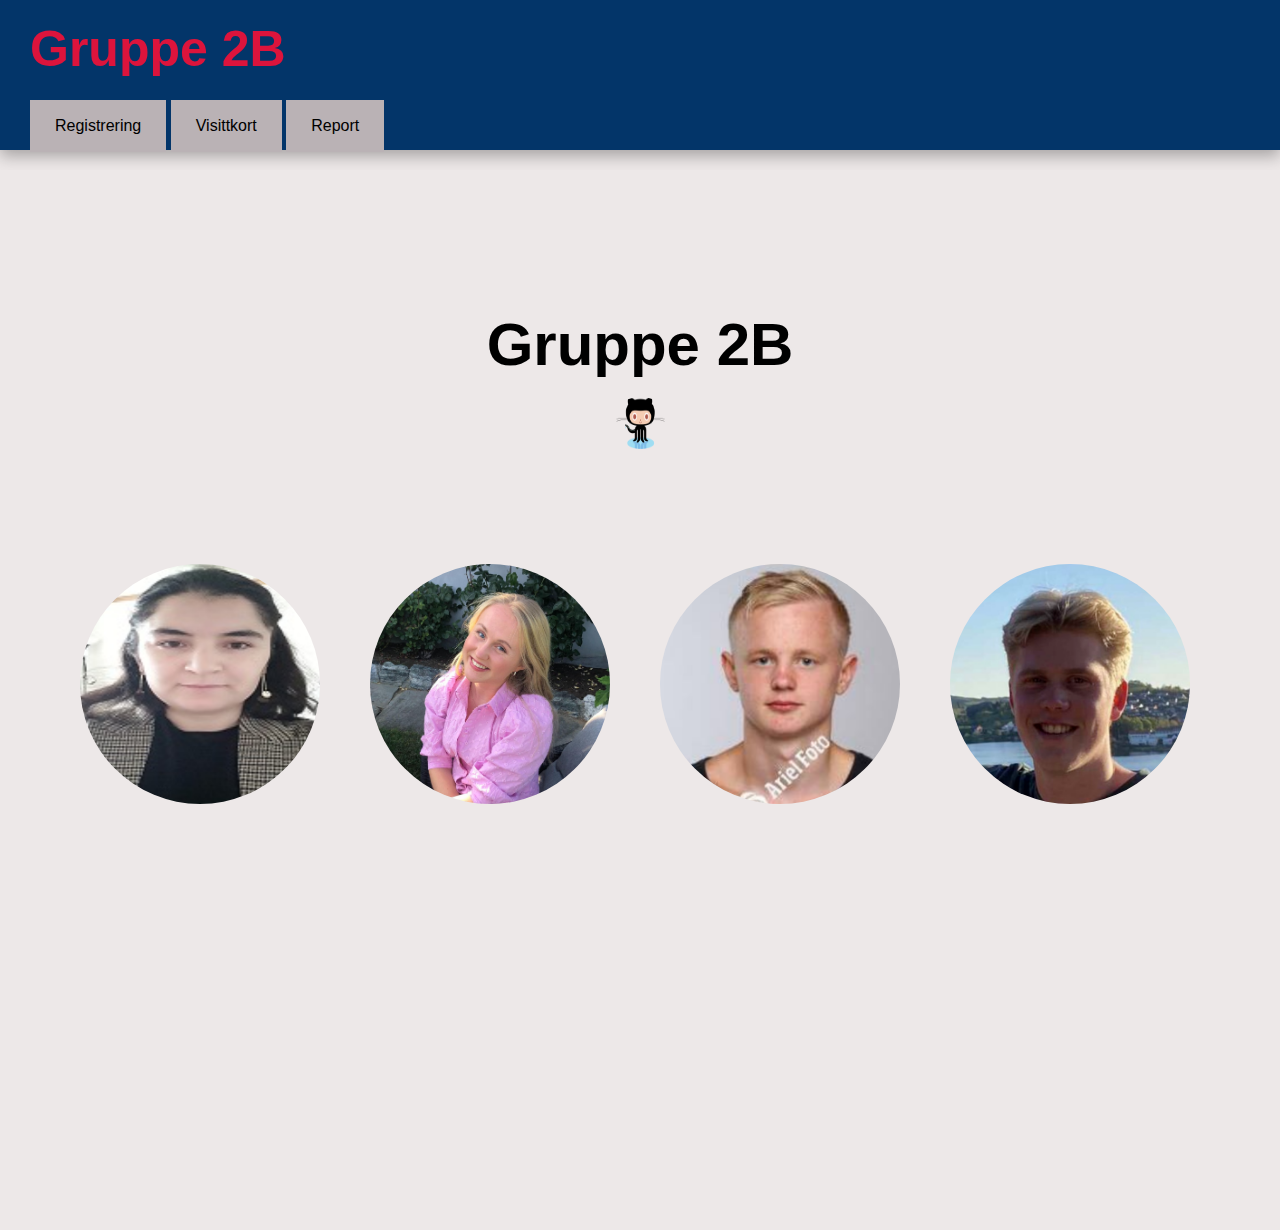
<file: index.html>
<!DOCTYPE html>
<html lang="en">
<head>
    <meta charset="UTF-8" />
    <title>index.html</title>
    <meta name="viewport" content="width=device-width, initial-scale=1.0" />
    <style>
        body{
            font-family: Arial;
            line-height: 1.5;
            margin: 0;
            background-color: #ede8e8;
        }
        ::before,
        ::after{
            box-sizing: border-box;
            margin: 0;
        }
        /*Navigasjonsbar start*/
        .knapp:link, a:visited {
            background-color: #BAB2B5;
            color: black;
            padding: 14px 25px;
            text-align: center;
            text-decoration: none;
            display: inline-block;
        }

        .knapp:hover, a:active {
            background-color: Dimgray;
        }
        .gruppe{
            font-size: 50px;
            margin: 12px auto 13px 30px;
            color: #DC143C;
        }

        .navbar {
            display: flex;
            width: 100%;
            height: 150px;
            background-color: #033569;
            flex-direction: column;
            box-shadow: 0 6px 15px rgb(0 0 0 / 0.3);
            margin-bottom: 20px;
        }

        .links {
            margin-right: auto;
            margin-top: auto;
            margin-left: 30px;
        }

        /*Navigasjonsbar slutt*/

        .container{
            max-width: 1170px;
            margin: auto;
        }
        .row{
            display: flex;
            flex-wrap: wrap;
        }
        img{
            height: 15rem;
            width: 15rem;
            border-radius: 50%;
            vertical-align: middle;
        }
        .section-title{
            /*background-color: blue;*/
            padding: 0 15px;
            width: 100%;
            text-align: center;
            margin-bottom: 60px;
        }
        .section-title h2{
            color: black;
            font-size: 60px;
            font-family: Arial;
        }
        .github-repository{
            height: 60px;
            width: 65px;
            margin-top: -50px;
            border-radius: 50%;
            align-items: center;
            display: inline-block;
            transition: all 0.3s ease;
        }
        .github-repository:hover{
            box-shadow: 0 0 20px rgba(0, 0, 0, 0.3);
        }
        [data-tooltip]::after{
            position: absolute;
            width: 75px;
            height: 35px;
            top: 250px;
            text-align: center;
            box-sizing: border-box;
            padding: 2px;
            border-radius: 3px;
            content: attr(data-tooltip);
            color: white;
            background: dimgrey;
            font-size: 10px;
            visibility: hidden;
            opacity: 0;
            transition: opacity 0.3s;
        }
        [data-tooltip]:hover::after{
            opacity: 1;
            visibility: visible;
        }


        /*Style for nettsiden*/
        .team-section{
            min-height: 100vh;
            background-color: #ede8e8;
            padding: 80px 0;
        }
        .team-section .card{
            width: calc((100% / 4) -30px);
            margin: 0 15px 40px;
            padding: 30px 0 0;
            position: relative;
        }
        /*Effekten rundt bilder*/
        .team-section .card-img{
            width: 15rem;
            height: 15rem;
            margin: auto;
            border-radius: 50%;
            transition: box-shadow 0.3s ease;
            border: 10px solid transparent;
            top: 3.4rem;
        }
        .team-section .card:hover .card-img{
            box-shadow: 0 0 10px black;
        }
        .team-section .card-img{
            border-radius: 50%;
        }
        /*informasjon til visittkort*/
        .team-section .card-info{
            background-color: white;
            padding: 20px 15px;
            text-align: center;
            position: absolute;
            left: 0;
            bottom: 100%;
            width: 100%;
            visibility: hidden;
            opacity: 0;
        }
        .team-section .card:hover .card-info{
            visibility: visible;
            opacity: 1;
            transition: all 0.3s ease;
        }
        .team-section .card-info::before{
            content: "";
            position: absolute;
            left: calc(50% - 20px);
            top: 100%;
            border-left: 20px solid transparent;
            border-right: 20px solid transparent;
            border-top: 20px solid white;
        }
        .team-section .card-info h3{
            font-size: 20px;
            color: deeppink;
        }
        .team-section .card-info p{
            font-size: 16px;
            color: deepskyblue;
            margin: 0 0 10px;
        }
        .team-section .card-info .github-icon a{
            display: inline-block;
            margin: 3px;
            padding: 5px;
            border-radius: 4px;
            transition: all 0.3s ease;
        }
        .team-section .card-info .github-icon a:hover{
            box-shadow: 0 0 10px black;
        }
        .team-section .card-info .github-icon img{
            width: 30px;
            height: 30px;
        }

        /*Reponsive*/
        @media (max-width: 991px) {
            .team-section .card{
                width: calc(50% - 30px);
                background-color: white;
                padding: 0 15px;
            }
            .team-section .card-info{
                position: relative;
                visibility: visible;
                opacity: 1;
                bottom: auto;
                left: auto;
            }
            .team-section .card-img{
                margin: 30px auto 10px;
                box-shadow: 0 0 10px rgba(0, 0, 0, 0.2);
            }
            .team-section .card:hover .card-img{
                box-shadow: 0 0 10px rgba(0, 0, 0, 0.2);
            }
            .team-section .card-info::before{
                content: none;
            }
            .team-section .card-info{
                padding: 20px 0 30px;
            }
        }
        @media (max-width: 574px) {
            .team-section .card{
                width: calc(100% - 30px);
            }
    </style>

</head>
<body>
<header class="navbar">
    <div class="padding">
        <h2 class="gruppe">Gruppe 2B</h2>
        <div class="links">
            <a href="how-we-roll.html" class="knapp" >Registrering</a>
            <a href="index.html" class="knapp" >Visittkort</a>
            <a href="hwr-report.html" class="knapp">Report</a>
        </div>
    </div>
</header>
<section class="team-section">
    <div class="container">
        <div class="row">
            <div class="section-title">
                <h2>Gruppe 2B</h2>
            <!--Repository til gruppen-->
                <a data-tooltip="Repository til gruppe2B" href="https://github.com/karenan1811/Visitkortutarbeid"><img class="github-repository" src="bilder/githubicon2.png" alt="github"></a>
            </div>
        </div>
        <div class="row">
            <!-- card start -->
            <div class="card">
                <div class="card-img">
                    <img src="bilder/karen.png" alt="Karen" />
                </div>
                <div class="card-info">
                    <h3>Karen</h3>
                    <p>Student</p>
                    <div class="github-icon">
                        <a href="https://github.com/karenan1811"><img src="bilder/githubicon.png" alt="github"></a>
                    </div>
                </div>
            </div>
            <!-- card end -->
            <!-- card start -->
            <div class="card">
                <div class="card-img">
                    <img src="bilder/anne.jpg" alt="Anne" />
                </div>
                <div class="card-info">
                    <h3>Anne</h3>
                    <p>IT Student</p>
                    <div class="github-icon">
                        <a href="https://github.com/AnneOfstad"><img src="bilder/githubicon.png" alt="Github"></a>
                    </div>
                </div>
            </div>
            <!-- card end -->
            <!-- card start -->
            <div class="card">
                <div class="card-img">
                    <img src="bilder/aleksander.png" alt="Aleksander"/>
                </div>
                <div class="card-info">
                    <h3>Aleksander</h3>
                    <p>Student</p>
                    <div class="github-icon">
                        <a href="https://github.com/AleksanderGm"><img src="bilder/githubicon.png" alt="Github"></a>
                    </div>
                </div>
            </div>
            <!-- card end -->
            <!-- card start -->
            <div class="card">
                <div class="card-img">
                    <img src="bilder/erling.png" alt="Erling"/>
                </div>
                <div class="card-info">
                    <h3>Erling</h3>
                    <p>Student</p>
                    <div class="github-icon">
                        <a href="https://github.com/ErlingV"><img src="bilder/githubicon.png" alt="Github"></a>
                    </div>
                </div>
            </div>
            <!-- card end -->
        </div>
    </div>
    </div>
</section>
</body>
</html>
</file>
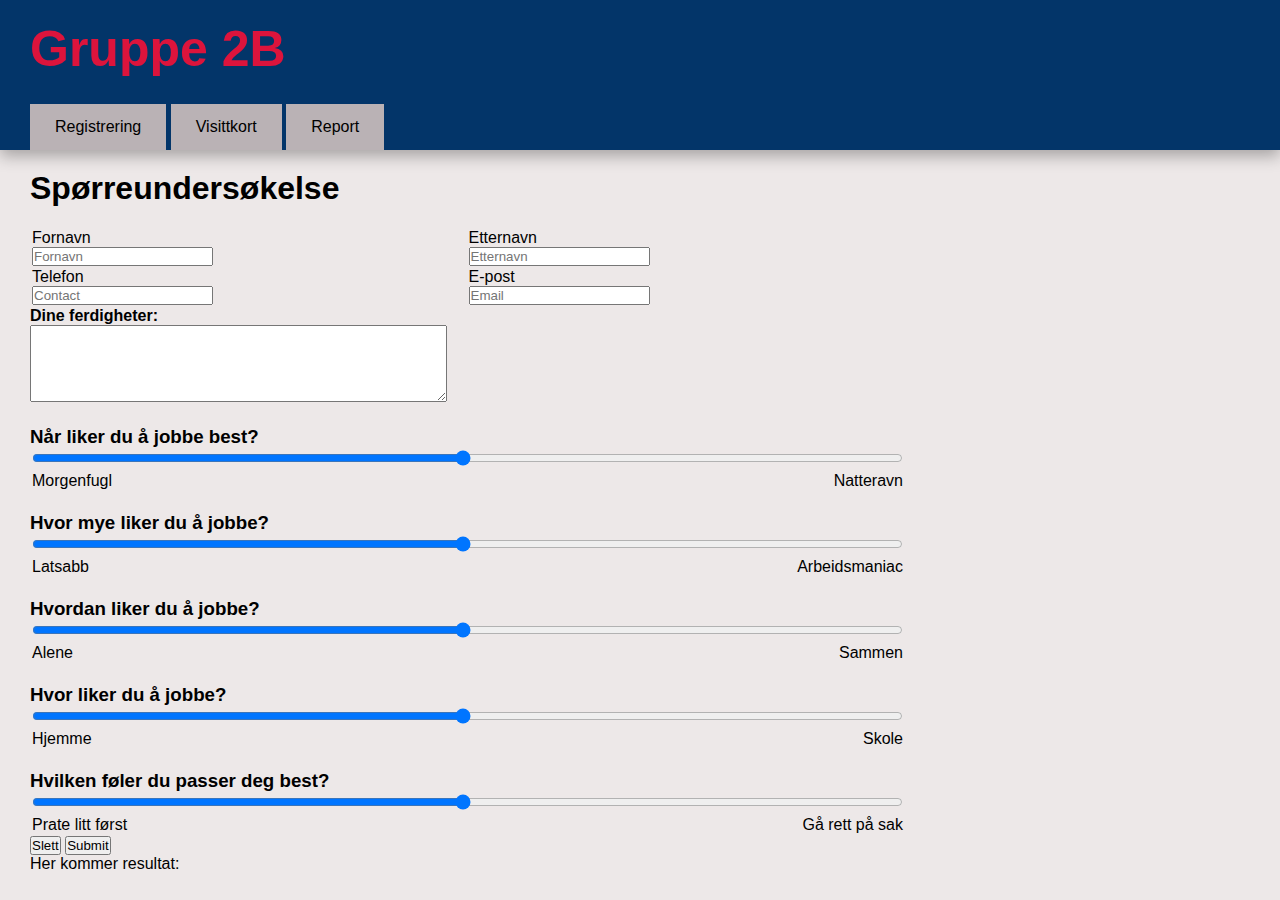
<file: how-we-roll.html>
<!DOCTYPE html>
<html lang="en">
<head>
    <meta charset="UTF-8">
    <title>Gruppe 2B HWR</title>
    <link rel="stylesheet" href="how-we-roll.css">
    <meta name=viewport content="width=device-width, initial-scale=1">
<body>
<header class="navbar">
    <div class="padding">
        <h2 class="gruppe">Gruppe 2B</h2>
        <div class="links">
            <a href="how-we-roll.html" class="knapp" >Registrering</a>
            <a href="index.html" class="knapp" >Visittkort</a>
            <a href="hwr-report.html" class="knapp">Report</a>
        </div>
    </div>
</header>

<h1 id="tittel">Spørreundersøkelse</h1>
<form id="myform">
    <table class="table">
        <tr>
            <td>
                <label for="name">Fornavn</label><br>
                <input type="text" placeholder="Fornavn" id="name" name="name"/><br>
            </td>
            <td>
                <label for="surname">Etternavn</label><br>
                <input type="text" placeholder="Etternavn" id="surname" name="surname"><br>
            </td>
        </tr>
        <tr>
            <td>
                <label for="contact">Telefon</label><br>
                <input type="text" placeholder="Contact" id="contact" name="contact"><br>
            </td>
            <td>
                <label for="email">E-post</label><br>
                <input type="email" placeholder="Email" id="email" name="email"/><br>
            </td>
        </tr>
    </table>

    <h4>Dine ferdigheter:</h4>
    <label for="message"></label>
    <textarea name="message" id="message" placeholder="" rows="5" cols="50"></textarea><br>

    <div class="divtables">

        <Label for="tidspunkt"><h3 class="margintable">Når liker du å jobbe best?</h3></Label>
        <table class="table">
            <tbody>
            <tr>
                <td colspan="3">
                    <input type="range" min="1" max="100" value="50" class="ranges" id="tidspunkt" name="tidspunkt">
                </td>
            </tr>
            <tr>
                <td>Morgenfugl</td>
                <td></td>
                <td class="right">Natteravn</td>
            </tr>
            </tbody>
        </table>


        <Label for="jobbmengde"><h3 class="margintable">Hvor mye liker du å jobbe?</h3></Label>
        <table class="table">
            <tbody>
            <tr>
                <td colspan="3">
                    <input type="range" min="1" max="100" value="50" class="ranges" name="jobbmengde" id="jobbmengde">
                </td>
            </tr>
            <tr>
                <td>Latsabb</td>
                <td></td>
                <td class="right">Arbeidsmaniac</td>
            </tr>
            </tbody>
        </table>


        <Label for="jobbteknikk"><h3 class="margintable">Hvordan liker du å jobbe?</h3></Label>
        <table class="table">
            <tbody>
            <tr>
                <td colspan="3">
                    <input type="range" min="1" max="100" value="50" class="ranges" name="jobbteknikk" id="jobbteknikk">
                </td>
            </tr>
            <tr>
                <td>Alene</td>
                <td></td>
                <td class="right">Sammen</td>
            </tr>
            </tbody>
        </table>


        <Label for="jobbsted"><h3 class="margintable">Hvor liker du å jobbe?</h3></Label>
        <table class="table">
            <tbody>
            <tr>
                <td colspan="3">
                    <input type="range" min="1" max="100" value="50" class="ranges" name="jobbsted" id="jobbsted">
                </td>
            </tr>
            <tr>
                <td>Hjemme</td>
                <td></td>
                <td class="right">Skole</td>
            </tr>
            </tbody>
        </table>


        <Label for="arbeidsteknikk"><h3 class="margintable">Hvilken føler du passer deg best?</h3></Label>
        <table class="table">
            <tbody>
            <tr>
                <td colspan="3">
                    <input type="range" min="1" max="100" class="ranges" name="arbeidsteknikk" id="arbeidsteknikk" value="50">
                </td>
            </tr>
            <tr>
                <td>Prate litt først</td>
                <td></td>
                <td class="right">Gå rett på sak</td>
            </tr>
            </tbody>
        </table>


    </div>

    <div class="btncontainer">
        <input type="reset" value="Slett">
        <button class="btn submit" type="submit" onclick="setTimeout(function() { window.scrollTo(0,document.body.scrollHeight) }, 750)">
            Submit
        </button>
</form>
    <div class='results'>
        Her kommer resultat:<br>
    </div>
</div>
<script> async function postData(url = '', data = {}) {
    // Default options are marked with *
    const response = await fetch(url, {
        method: 'POST', // *GET, POST, PUT, DELETE, etc.
        mode: 'cors', // no-cors, *cors, same-origin
        cache: 'no-cache', // *default, no-cache, reload, force-cache,only-if-cached
        credentials: 'same-origin', // include, *same-origin, omit
        headers: {
            'Content-Type': 'application/json',
            // 'Content-Type': 'application/x-www-form-urlencoded',
        },
        redirect: 'follow', // manual, *follow, error
        referrerPolicy: 'no-referrer', // no-referrer,*no-referrer-when-downgrade, origin, origin-when-cross-origin, same-origin, strict-origin, strict-origin-when-cross-origin, unsafe-url
        body: JSON.stringify(data) // body data type must match"Content-Type"header
    });
    return response.json(); // parses JSON response into native JavaScriptobjects
}

function handleSubmit(event) {
    event.preventDefault();
    const data = new FormData(event.target);
    const formJSON = Object.fromEntries(data.entries());
    const results = document.querySelector('.results pre');
    postData('https://bacit.info/', formJSON)
        .then(data => {
            results.innerText = JSON.stringify(data, null, 2);
            document.getElementById("myform").reset();
            return false;
        });
}
const form = document.querySelector('form');
form.addEventListener('submit', handleSubmit);
</script>
</body>

</html>
</file>
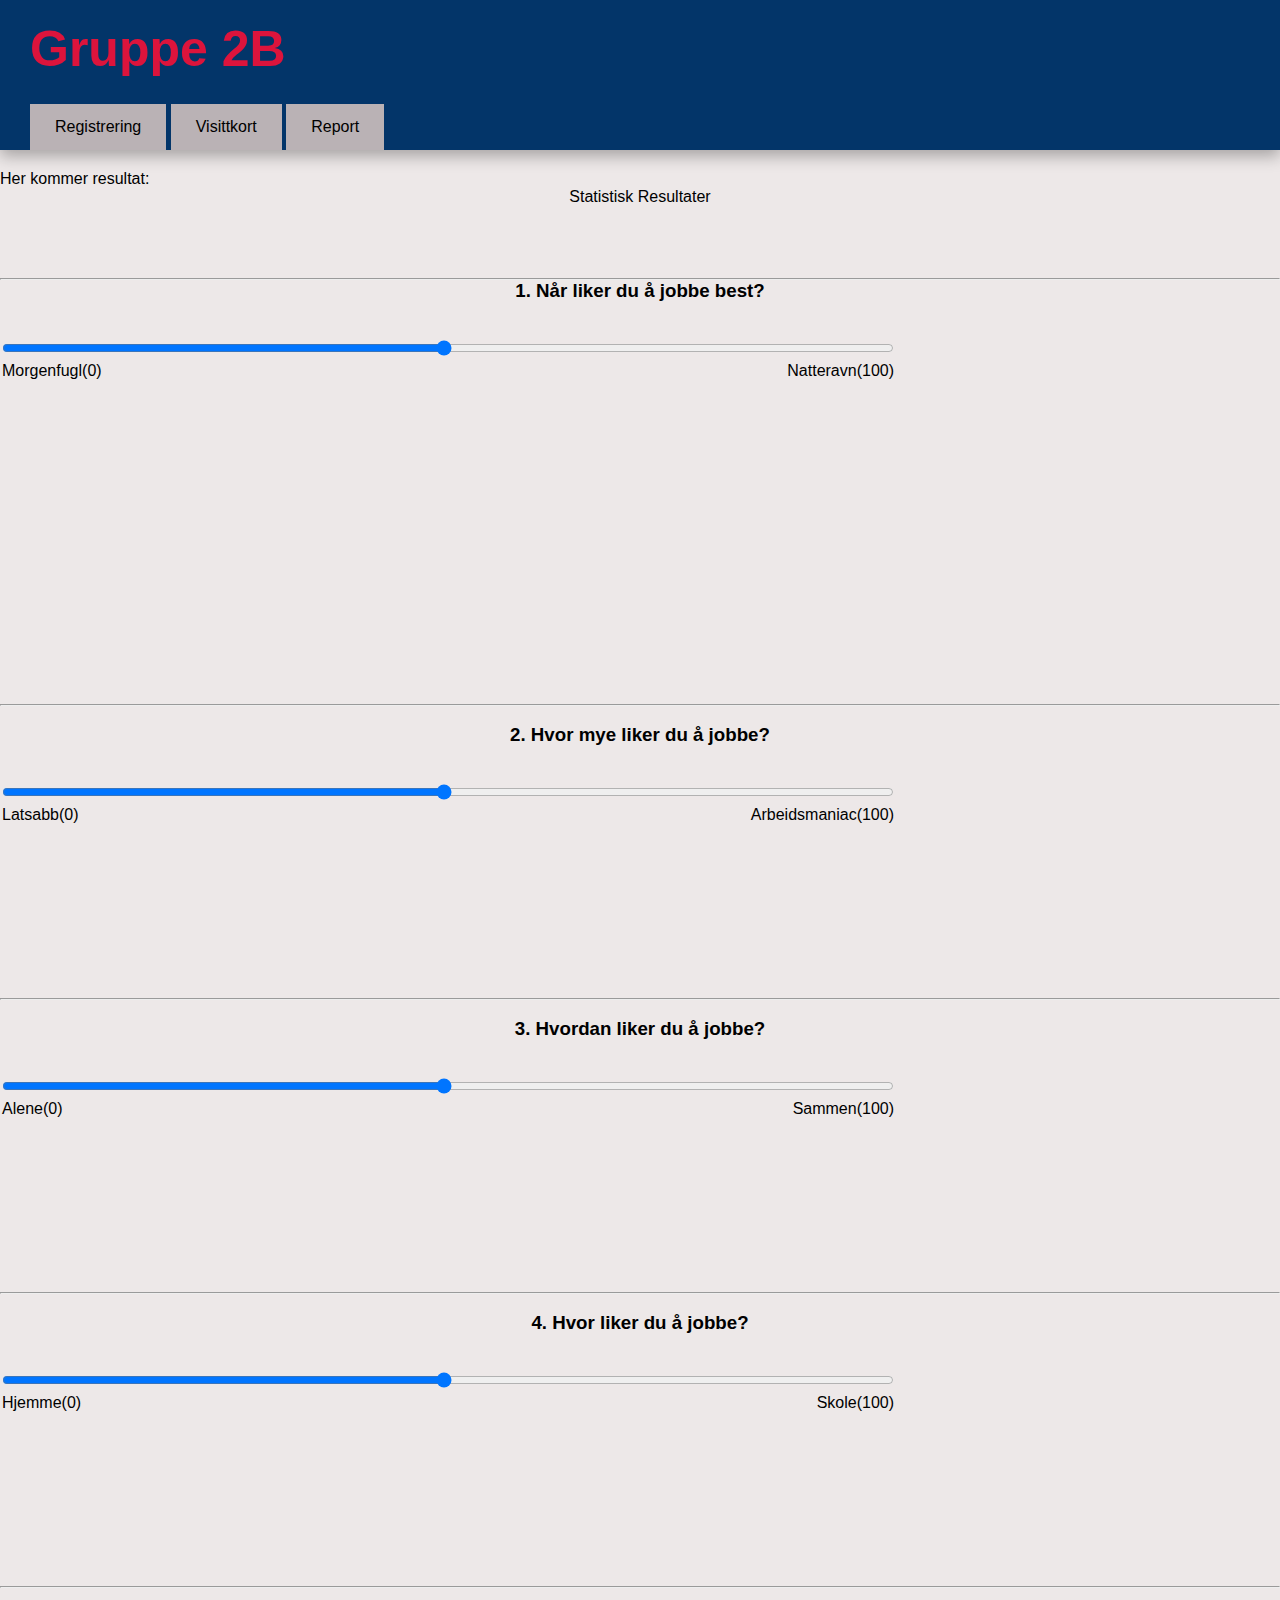
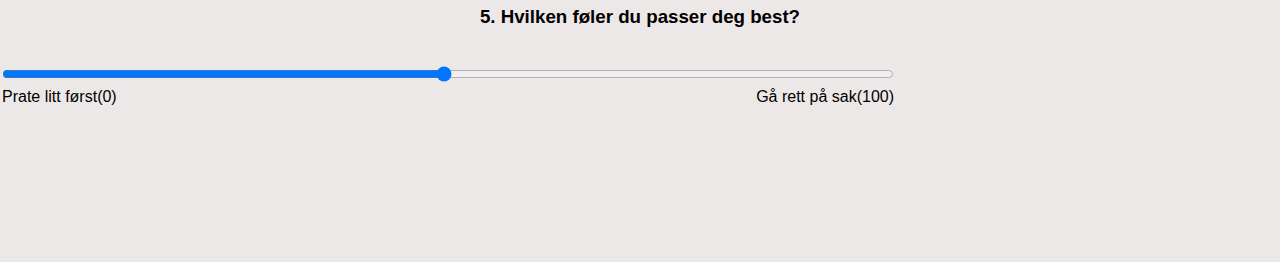
<file: hwr-report.html>
<!DOCTYPE html>
<html lang="en">
<head>
  <meta charset="UTF-8">
  <title>Registreing</title>

  <link rel="stylesheet" href="how-we-roll.css">
  <meta name=viewport content="width=device-width, initial-scale=1">

<body>
<header class="navbar">
  <div class="padding">
    <h2 class="gruppe">Gruppe 2B</h2>
    <div class="links">
      <a href="how-we-roll.html" class="knapp" >Registrering</a>
      <a href="index.html" class="knapp" >Visittkort</a>
      <a href="hwr-report.html" class="knapp">Report</a>
    </div>
  </div>
</header>

<div class='results'>
  Her kommer resultat:<br>
  <pre><center>Statistisk Resultater</center></pre>
</div>
<br>
<br>

<br>
<br>
<hr>

<center><Label for="tidspunkt"><h3>1. Når liker du å jobbe best?</h3></Label></center>
<br>
<br>
<table class="table">
  <tbody>
  <tr>
    <td colspan="3">
      <input type="range" min="1" max="100" value="50" class="ranges" id="tidspunkt" name="tidspunkt">
    </td>
  </tr>
  <tr>
    <td>Morgenfugl(0)</td>
    <td></td>
    <td class="right">Natteravn(100)</td>
  </tr>
  </tbody>
</table>
<div><center><canvas id="myCanvas"></canvas></center> </div>
<div id="myLegend"></div>
<br>
<hr>
<br>

<center><Label for="jobbmengde"><h3>2. Hvor mye liker du å jobbe?</h3></Label></center>
<br>
<br>
<table class="table">
  <tbody>
  <tr>
    <td colspan="3">
      <input type="range" min="1" max="100" value="50" class="ranges" name="jobbmengde" id="jobbmengde">
    </td>
  </tr>
  <tr>
    <td>Latsabb(0)</td>
    <td></td>
    <td class="right">Arbeidsmaniac(100)</td>
  </tr>
  </tbody>
</table>
<center><canvas id="myCanvas2"></canvas></center>
<div id="myLegend2"></div>

<br>
<hr>
<br>

<center><Label for="jobbteknikk"><h3>3. Hvordan liker du å jobbe?</h3></Label></center>
<br>
<br>
<table class="table">
  <tbody>
  <tr>
    <td colspan="3">
      <input type="range" min="1" max="100" value="50" class="ranges" name="jobbteknikk" id="jobbteknikk">
    </td>
  </tr>
  <tr>
    <td>Alene(0)</td>
    <td></td>
    <td class="right">Sammen(100)</td>
  </tr>
  </tbody>
</table>
<center><canvas id="myCanvas3"></canvas></center>
<div id="myLegend3"></div>

<br>
<hr>
<br>

<center><Label for="jobbsted"><h3>4. Hvor liker du å jobbe?</h3></Label></center>
<br>
<br>
<table class="table">
  <tbody>
  <tr>
    <td colspan="3">
      <input type="range" min="1" max="100" value="50" class="ranges" name="jobbsted" id="jobbsted">
    </td>
  </tr>
  <tr>
    <td>Hjemme(0)</td>
    <td></td>
    <td class="right">Skole(100)</td>
  </tr>
  </tbody>
</table>
<center><canvas id="myCanvas4"></canvas></center>
<div id="myLegend4"></div>
<br>
<hr>
<br>

<center><Label for="arbeidsteknikk"><h3>5. Hvilken føler du passer deg best?</h3></Label></center>
<br>
<br>
<table class="table">
  <tbody>
  <tr>
    <td colspan="3">
      <input type="range" min="1" max="100" class="ranges" name="arbeidsteknikk" id="arbeidsteknikk" value="50">
    </td>
  </tr>
  <tr>
    <td>Prate litt først(0)</td>
    <td></td>
    <td class="right">Gå rett på sak(100)</td>
  </tr>
  </tbody>
</table>
<center><canvas id="myCanvas5"></canvas></center>
<div id="myLegend5"></div>
</div>

<script>

  var myCanvas = document.getElementById("myCanvas");
  myCanvas.width = 300;
  myCanvas.height = 300;
  var ctx = myCanvas.getContext("2d");

  function drawLine(ctx, startX, startY, endX, endY){
    ctx.beginPath();
    ctx.moveTo(startX,startY);
    ctx.lineTo(endX,endY);
    ctx.stroke();
  }

  function drawArc(ctx, centerX, centerY, radius, startAngle, endAngle){
    ctx.beginPath();
    ctx.arc(centerX, centerY, radius, startAngle, endAngle);
    ctx.stroke();
  }

  function drawPieSlice(ctx,centerX, centerY, radius, startAngle, endAngle, color ){
    ctx.fillStyle = color;
    ctx.beginPath();
    ctx.moveTo(centerX,centerY);
    ctx.arc(centerX, centerY, radius, startAngle, endAngle);
    ctx.closePath();
    ctx.fill();
  }

  var Piechart = function(options){
    this.options = options;
    this.canvas = options.canvas;
    this.ctx = this.canvas.getContext("2d");
    this.colors = options.colors;

    this.draw = function(){
      var total_value = 0;
      var color_index = 0;
      for (var categ in this.options.data){
        var val = this.options.data[categ];
        total_value += val;
      }

      var start_angle = 0;
      for (categ in this.options.data){
        val = this.options.data[categ];
        var slice_angle = 2 * Math.PI * val / total_value;

        drawPieSlice(
                this.ctx,
                this.canvas.width/2,
                this.canvas.height/2,
                Math.min(this.canvas.width/2,this.canvas.height/2),
                start_angle,
                start_angle+slice_angle,
                this.colors[color_index%this.colors.length]
        );

        start_angle += slice_angle;
        color_index++;
      }

      //drawing a white circle over the chart
      //to create the doughnut chart
      if (this.options.doughnutHoleSize){
        drawPieSlice(
                this.ctx,
                this.canvas.width/2,
                this.canvas.height/2,
                this.options.doughnutHoleSize * Math.min(this.canvas.width/2,this.canvas.height/2),
                0,
                2 * Math.PI,
                "#ff0000"
        );
      }
      start_angle = 0;
      for (categ in this.options.data){
        val = this.options.data[categ];
        slice_angle = 2 * Math.PI * val / total_value;
        var pieRadius = Math.min(this.canvas.width/2,this.canvas.height/2);
        var labelX = this.canvas.width/2 + (pieRadius / 2) * Math.cos(start_angle + slice_angle/2);
        var labelY = this.canvas.height/2 + (pieRadius / 2) * Math.sin(start_angle + slice_angle/2);

        if (this.options.doughnutHoleSize){
          var offset = (pieRadius * this.options.doughnutHoleSize ) / 2;
          labelX = this.canvas.width/2 + (offset + pieRadius / 2) * Math.cos(start_angle + slice_angle/2);
          labelY = this.canvas.height/2 + (offset + pieRadius / 2) * Math.sin(start_angle + slice_angle/2);
        }

        var labelText = Math.round(100 * val / total_value);
        this.ctx.fillStyle = "white";
        this.ctx.font = "bold 20px Arial";
        this.ctx.fillText(labelText+"%", labelX,labelY);
        start_angle += slice_angle;
      }
      if (this.options.legend){
        color_index = 0;
        var legendHTML = "";
        for (categ in this.options.data){
          legendHTML += "<div><span style='display:inline-block;width:20px;background-color:"+this.colors[color_index++]+";'>&nbsp;</span> "+categ+"</div>";
        }
        this.options.legend.innerHTML = legendHTML;
      }

    }
  }
  Promise.all([
    fetch('https://bacit.info/hwr/20211007222630-d1ec038b1d2a2589c06e37e4a3057c0a.json').then(response => response.json()), //Karen
    fetch('https://bacit.info/hwr/20211007222801-738b01c08a4831480969d4fee2a40b90.json').then(response => response.json()), //Anne
    fetch('https://bacit.info/hwr/20211007222925-3f379424b79b0427e626c4aca94b7be5.json').then(response => response.json()), //Erling
    fetch('https://bacit.info/hwr/20211007222439-00cc44d13308f7bb6e0afcb0bb8b5e2e.json').then(response => response.json()), //Aleksander
  ])
          .then(data => {

            //Henter ut data for hver enkelt person i en egen variabel/array for å gjøre oversikten i koden bedre. Hadde det vært et dynamisk system så hadde ikke dette vært nødvendig/mulig
            const karen = data[0];
            const anne = data[1];
            const erling = data[2];
            const aleksander = data[3];

            const hours = {"Karen":Number(data[0].tidspunkt),"Anne":Number(data[1].tidspunkt),"Erling":Number(data[2].tidspunkt),"Aleksander":Number(data[3].tidspunkt)};
            console.log(hours);
            const jobbmengder = {"Karen":Number(data[0].jobbmengde),"Anne":Number(data[1].jobbmengde),"Erling":Number(data[2].jobbmengde),"Aleksander":Number(data[3].jobbmengde)};
            console.log(jobbmengder);
            const jobbteknikker = {"Karen":Number(data[0].jobbteknikk),"Anne":Number(data[1].jobbteknikk),"Erling":Number(data[2].jobbteknikk),"Aleksander":Number(data[3].jobbteknikk)};
            console.log(jobbteknikker);
            const jobbsteder = {"Karen":Number(data[0].jobbsted),"Anne":Number(data[1].jobbsted),"Erling":Number(data[2].jobbsted),"Aleksander":Number(data[3].jobbsted)};
            console.log(jobbsteder);
            const arbeidsteknikker = {"Karen":Number(data[0].arbeidsteknikk),"Anne":Number(data[1].arbeidsteknikk),"Erling":Number(data[2].arbeidsteknikk),"Aleksander":Number(data[3].arbeidsteknikk)};
            console.log(arbeidsteknikker);

            // Draw First Chart:
            const myLegend = document.getElementById("myLegend");
            const myPiechart = new Piechart(
                    {
                      canvas: myCanvas,
                      data: hours,
                      colors: ["#3F0713", "#B24080", "#ECAC5D", "#FF0000"],
                      legend: myLegend
                    }
            );
            myPiechart.draw();

            // Draw Second Chart:
            const myLegend2 = document.getElementById("myLegend2");
            const myPiechart2 = new Piechart(
                    {
                      canvas:myCanvas2,
                      data:jobbmengder,
                      colors:["#E02401","#AB6D23", "#F78812","#51050F"],
                      legend:myLegend2
                    }
            );
            myPiechart2.draw();

            // Draw Third Chart:
            var myLegend3 = document.getElementById("myLegend3");
            var myPiechart3 = new Piechart(
                    {
                      canvas:myCanvas3,
                      data:jobbteknikker,
                      colors:["#72147E","#F21170", "#FA9905","#FF5200"],
                      legend:myLegend3
                    }
            );
            myPiechart3.draw();

            // Draw Fourth Chart:
            var myLegend4 = document.getElementById("myLegend4");
            var myPiechart4 = new Piechart(
                    {
                      canvas:myCanvas4,
                      data:jobbsteder,
                      colors:["#9EDE73","#F7EA00", "#E48900","#BE0000"],
                      legend:myLegend4
                    }
            );
            myPiechart4.draw();

            // Draw Last Chart:
            var myLegend5 = document.getElementById("myLegend5");
            var myPiechart5 = new Piechart(
                    {
                      canvas:myCanvas5,
                      data:arbeidsteknikker,
                      colors:["#E43F5A","#007965", "#EC0101","#535204"],
                      legend:myLegend5
                    }
            );
            myPiechart5.draw();


          });
</script>
</body>
</html>
</file>
<file: how-we-roll.css>
*, *::before, *::after{
    box-sizing: border-box;
    font-family: sans-serif;
    margin: 0;
    padding: 0;
}

body {
    background-color: #ede8e8;
}

/*Navigasjons bar start*/
.knapp:link, a:visited
{
    background-color: #BAB2B5;
    color: black;
    padding: 14px 25px;
    text-align: center;
    text-decoration: none;
    display: inline-block;
}

.knapp:hover, a:active
{
    background-color: Dimgray;
}

.navbar
{
    display: flex;
    width: 100%;
    height: 150px;
    background-color: #033569;
    flex-direction: column;
    box-shadow: 0 6px 15px rgb(0 0 0 / 0.3);
    margin-bottom: 20px;
}

.links
{
    margin-right: auto;
    margin-top: 26px;
    margin-left: 30px;
}
/*Navigasjonsbar slutt*/
/*Tables*/
#myform, form{
    margin-left: 30px;
}


.table{
    width: 70%;
}
.ranges{
    width: 100%;
}
.right{
    text-align: right;
}

.margintable{
    margin-top: 20px;
}

.divtables{
    margin-top: 20px;
}



#tittel{
    width: 100%;
    margin-bottom: 20px;
    margin-left: 30px;
}
.gruppe{
    margin-top: 20px;
    font-size: 50px;
    margin-right: auto;
    margin-left: 30px;
    color: #DC143C	;
}
#statistikk{
    margin-top: 20px;
    margin-bottom: 20px;
    margin-left: 30px;
}
</file>
